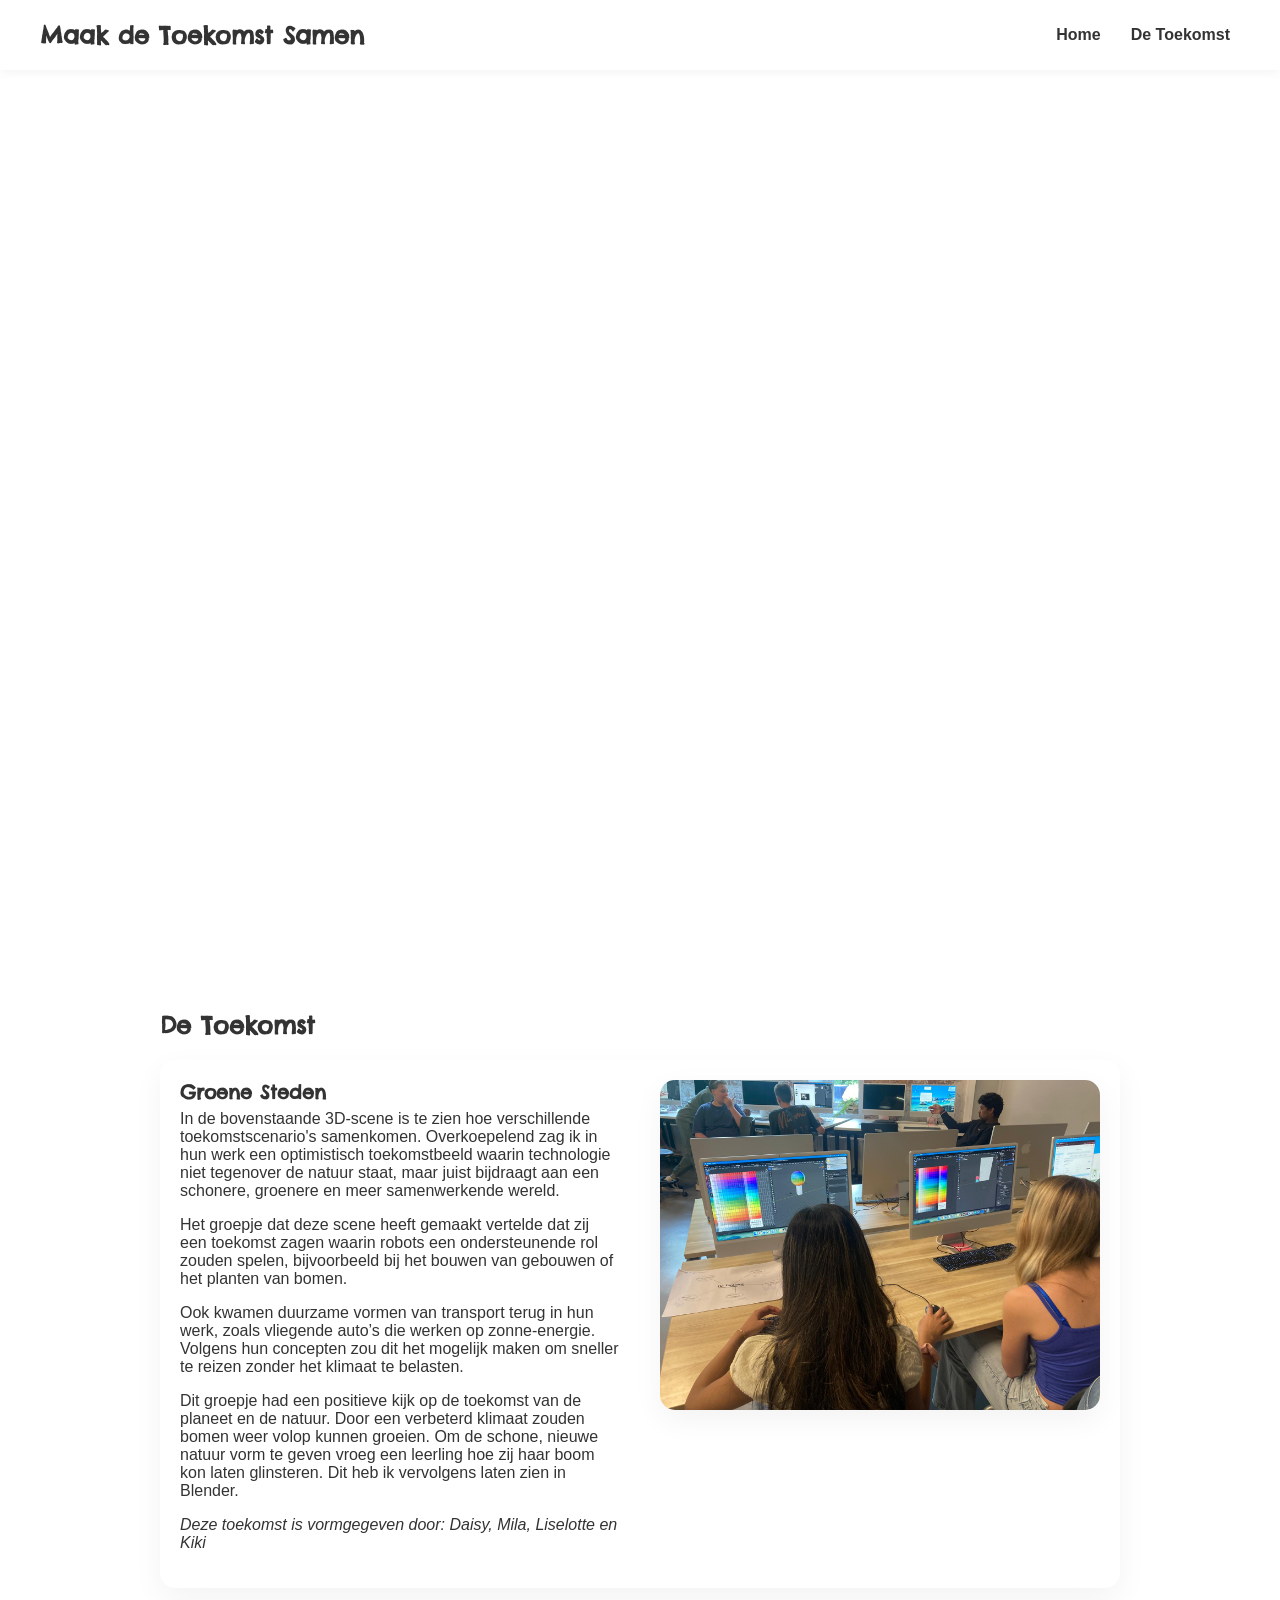
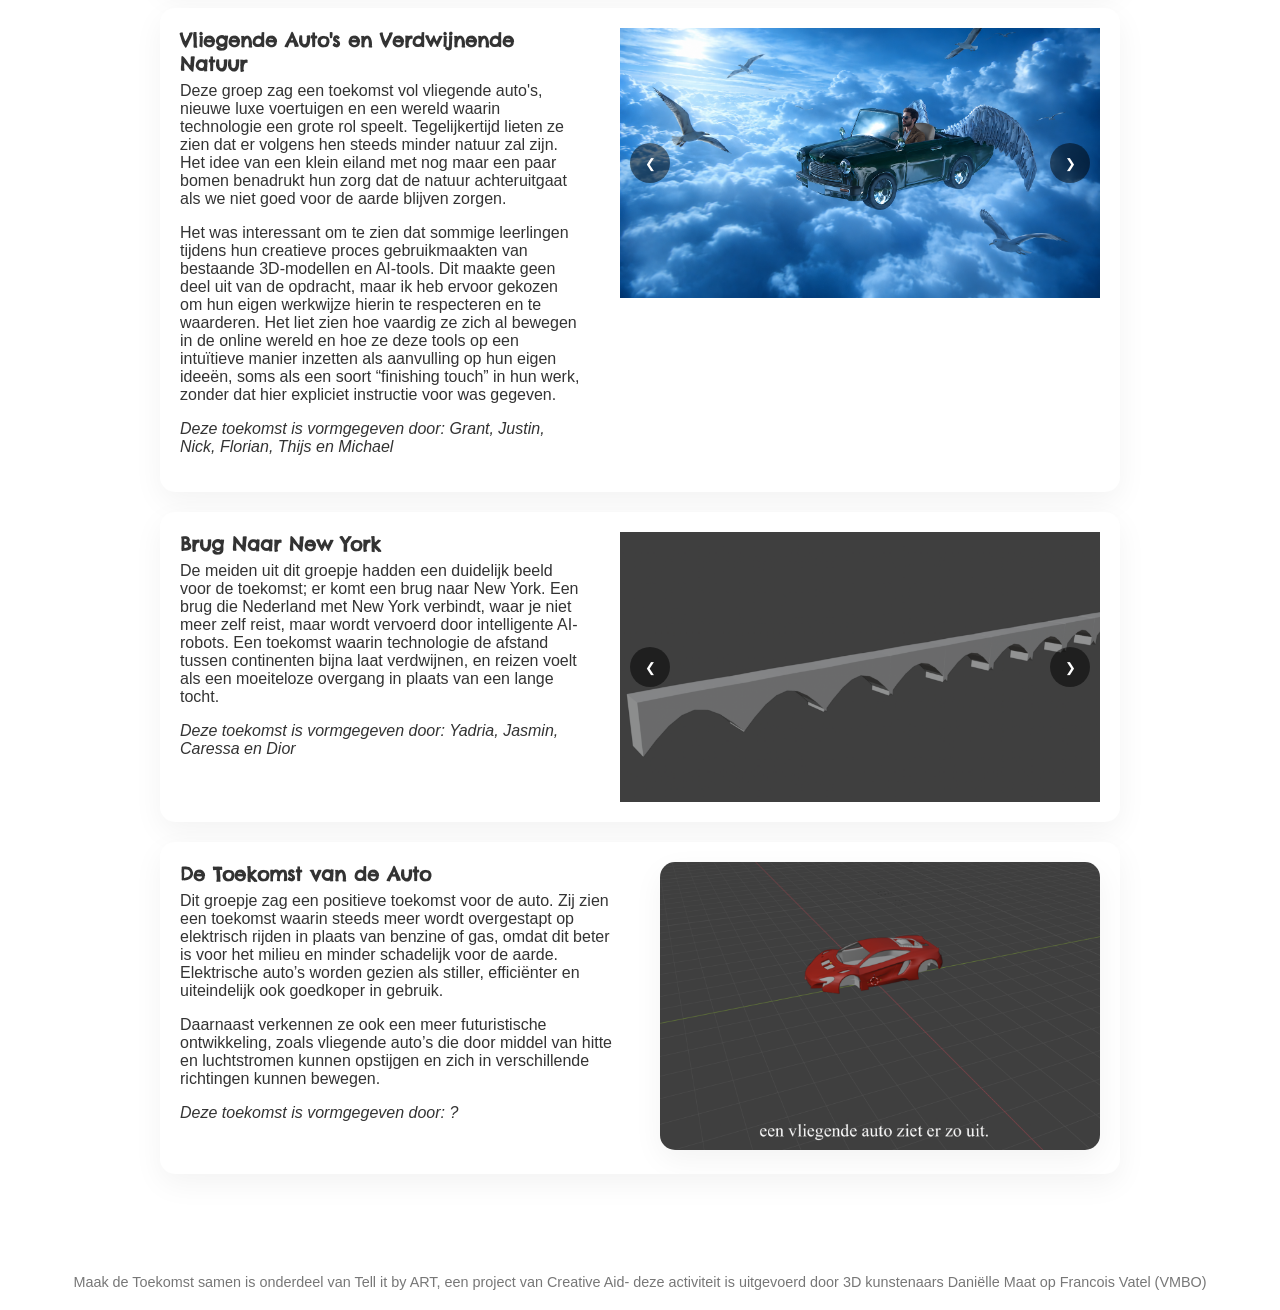
<file: detoekomst.html>
<!DOCTYPE html>
<html lang="nl">
<head>
  <meta charset="UTF-8">
  <meta name="viewport" content="width=device-width, initial-scale=1.0">

  <title>De Toekomst - Maak de Toekomst Samen</title>

  <!-- Fonts -->
  <link href="https://fonts.googleapis.com/css2?family=Chelsea+Market&display=swap" rel="stylesheet">

  <!-- CSS FILE -->
  <link rel="stylesheet" href="style.css">
</head>

<body>

<header>
  <h2>Maak de Toekomst Samen</h2>

  <nav>
    <a href="index.html">Home</a>
    <a href="detoekomst.html">De Toekomst</a>
  </nav>
</header>

<!-- SPLINE FULLSCREEN -->
<section class="spline-wrapper">
  <iframe src="https://my.spline.design/werkvandeleerlingen-XP88QnI9CkJHLaiUpOFDFoOU/"></iframe>
</section>

<!-- CONTENT -->
<section class="container">

  <h1>De Toekomst</h1>

  <!-- CARD 1 -->
 <div class="card split-card">

  <div class="split-text">
    <h3>Groene Steden</h3>

    <p>
  In de bovenstaande 3D-scene is te zien hoe verschillende toekomstscenario's samenkomen.
  Overkoepelend zag ik in hun werk een optimistisch toekomstbeeld waarin technologie niet
  tegenover de natuur staat, maar juist bijdraagt aan een schonere, groenere en meer
  samenwerkende wereld.
</p>

<p>
  Het groepje dat deze scene heeft gemaakt vertelde dat zij een toekomst zagen waarin robots
  een ondersteunende rol zouden spelen, bijvoorbeeld bij het bouwen van gebouwen of het planten
  van bomen.
</p>

<p>
  Ook kwamen duurzame vormen van transport terug in hun werk, zoals vliegende auto’s die werken
  op zonne-energie. Volgens hun concepten zou dit het mogelijk maken om sneller te reizen zonder
  het klimaat te belasten.
</p>

<p>
  Dit groepje had een positieve kijk op de toekomst van de planeet en de natuur. Door een verbeterd
  klimaat zouden bomen weer volop kunnen groeien. Om de schone, nieuwe natuur vorm te geven vroeg een leerling hoe zij haar boom kon laten glinsteren.
  Dit heb ik vervolgens laten zien in Blender.
</p>

    <p class="studenten">
      <em>Deze toekomst is vormgegeven door: Daisy, Mila, Liselotte en Kiki</em>
    </p>
  </div>

  <div class="split-image">
    <img src="images/daisyenmila.jpeg" alt="Toekomst visualisatie">
  </div>

</div>
  <!-- CARD 2 -->
<!-- WAVE / TRANSITION -->
<div class="wave-divider"></div>

<!-- FULLSCREEN IMAGE SECTION -->
<div class="card split-card">

  <div class="split-text">
    <h3>Vliegende Auto's en Verdwijnende Natuur</h3>

    <p>
  Deze groep zag een toekomst vol vliegende auto's, nieuwe luxe voertuigen en een wereld waarin technologie een grote rol speelt. Tegelijkertijd lieten ze zien dat er volgens hen steeds minder natuur zal zijn. Het idee van een klein eiland met nog maar een paar bomen benadrukt hun zorg dat de natuur achteruitgaat als we niet goed voor de aarde blijven zorgen.
    <p>
  Het was interessant om te zien dat sommige leerlingen tijdens hun creatieve proces gebruikmaakten van bestaande 3D-modellen en AI-tools. Dit maakte geen deel uit van de opdracht, maar ik heb ervoor gekozen om hun eigen werkwijze hierin te respecteren en te waarderen.   Het liet zien hoe vaardig ze zich al bewegen in de online wereld en hoe ze deze tools op een intuïtieve manier inzetten als aanvulling op hun eigen ideeën, soms als een soort “finishing touch” in hun werk, zonder dat hier expliciet instructie voor was gegeven.
    </p>    
     <p>
  <em>Deze toekomst is vormgegeven door: Grant, Justin, Nick, Florian, Thijs en Michael</em>
    </p>
  </div>

<div class="carousel">
  <img src="images/Grant.png" class="active">
  <img src="images/Grant2.jpeg">
  <img src="images/michael1.jpeg">
  <img src="images/michael3.png">
  <img src="images/mercedes.png">
  <img src="images/Wereld.png">

  <button class="prev">❮</button>
  <button class="next">❯</button>
</div>

</div>
  <!-- CARD 3 -->
   <!-- WAVE / TRANSITION -->
<div class="wave-divider"></div>

<!-- FULLSCREEN IMAGE SECTION -->
<div class="card split-card">

  <div class="split-text">
    <h3>Brug Naar New York</h3>

    <p>
De meiden uit dit groepje hadden een duidelijk beeld voor de toekomst; er komt een brug naar New York. Een brug die Nederland met New York verbindt, waar je niet meer zelf reist, maar wordt vervoerd door intelligente AI-robots. Een toekomst waarin technologie de afstand tussen continenten bijna laat verdwijnen, en reizen voelt als een moeiteloze overgang in plaats van een lange tocht. 
   </p>
 </p>
<em>Deze toekomst is vormgegeven door: Yadria, Jasmin, Caressa en Dior</em>
    </p>
  </div>

  <div class="carousel">
  <img src="images/NY1.png" class="active">
  <img src="images/NY2.png">
  <img src="images/NY3.png">

  <button class="prev">❮</button>
  <button class="next">❯</button>
</div>

</div>
<!-- CARD 4 -->
<div class="wave-divider"></div>

<div class="card split-card">

  <div class="split-text">
    <h3>De Toekomst van de Auto</h3>

    <p>
Dit groepje zag een positieve toekomst voor de auto. Zij zien een toekomst waarin steeds meer wordt overgestapt op elektrisch rijden in plaats van benzine of gas, omdat dit beter is voor het milieu en minder schadelijk voor de aarde. Elektrische auto’s worden gezien als stiller, efficiënter en uiteindelijk ook goedkoper in gebruik.    </p>

    <p>
Daarnaast verkennen ze ook een meer futuristische ontwikkeling, zoals vliegende auto’s die door middel van hitte en luchtstromen kunnen opstijgen en zich in verschillende richtingen kunnen bewegen.    </p>

    <p class="studenten">
      <em>Deze toekomst is vormgegeven door: ?</em>
    </p>
  </div>

  <div class="split-image">
    <img src="images/vliegendeauto.png">
  </div>

</div>
</section>

<footer>
Maak de Toekomst samen is onderdeel van Tell it by ART, een project van
Creative Aid- deze activiteit is uitgevoerd door 3D kunstenaars Daniëlle
Maat op Francois Vatel (VMBO)
</footer>

  <!-- AL JE CONTENT -->

  <!-- CAROUSEL SCRIPT HIER -->
<script>
document.addEventListener("DOMContentLoaded", () => {

  const carousels = document.querySelectorAll('.carousel');

  carousels.forEach((carousel) => {
    const images = carousel.querySelectorAll('img');
    const prevBtn = carousel.querySelector('.prev');
    const nextBtn = carousel.querySelector('.next');

    if (!prevBtn || !nextBtn || images.length === 0) return;

    let current = 0;
    let interval;

    function showImage(index) {
      images[current].classList.remove('active');
      current = (index + images.length) % images.length;
      images[current].classList.add('active');
    }

    function nextImage() {
      showImage(current + 1);
    }

    function prevImage() {
      showImage(current - 1);
    }

    function startAutoplay() {
      interval = setInterval(nextImage, 4000);
    }

    function resetAutoplay() {
      clearInterval(interval);
      startAutoplay();
    }

    nextBtn.addEventListener('click', (e) => {
      e.stopPropagation();
      nextImage();
      resetAutoplay();
    });

    prevBtn.addEventListener('click', (e) => {
      e.stopPropagation();
      prevImage();
      resetAutoplay();
    });

    startAutoplay();
  });

});
</script>
</body>
</html>
</file>
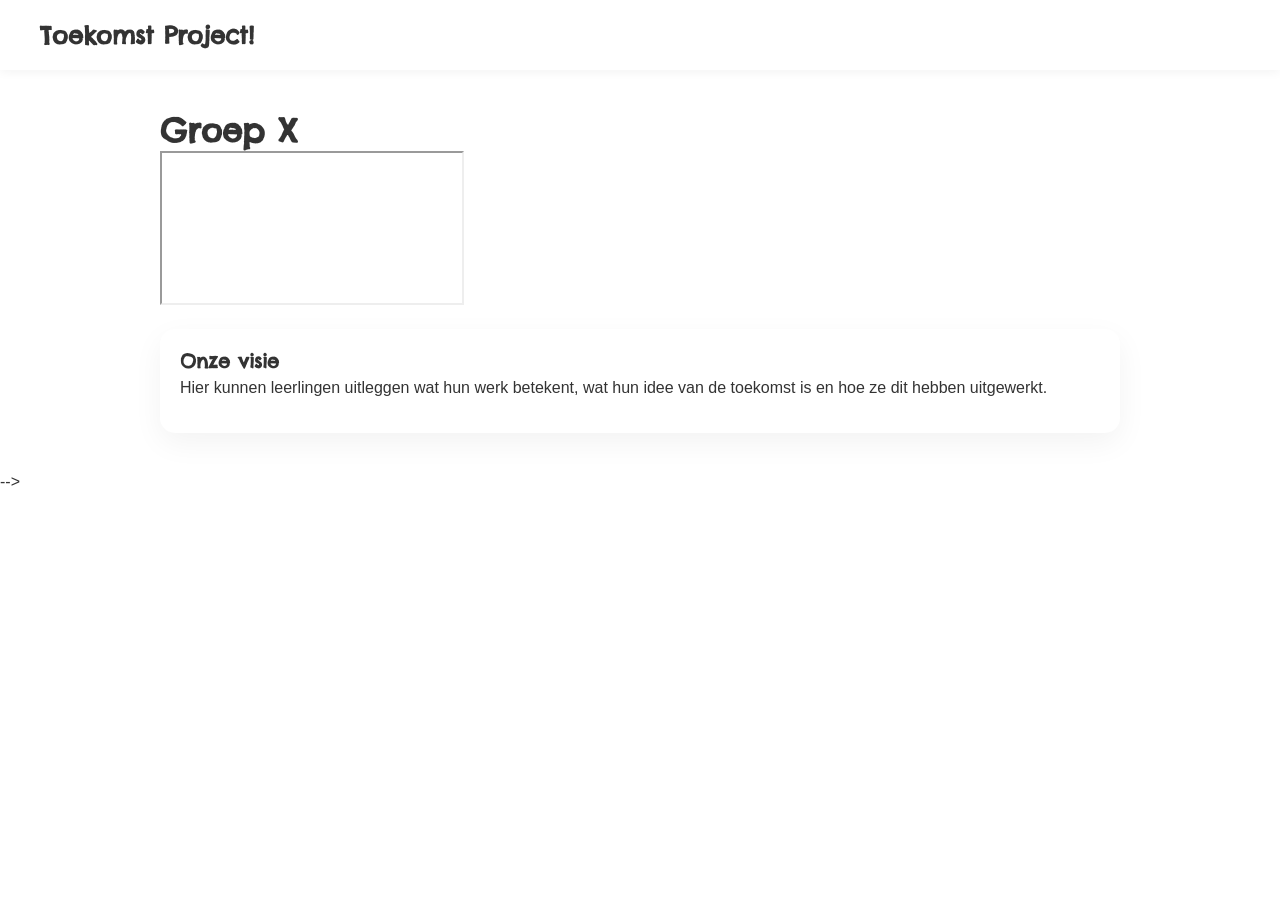
<file: Groep1.html>
<!DOCTYPE html>
<html lang="nl">
<head>
  <meta charset="UTF-8">
  <meta name="viewport" content="width=device-width, initial-scale=1.0">
  <title>Groep 1</title>
  <link href="https://fonts.googleapis.com/css2?family=Chelsea+Market&display=swap" rel="stylesheet">
  <link rel="stylesheet" href="style.css">
</head>
<body>

<header>
  <h2>Toekomst Project!</h2>
</header>

<div class="container">
  <h1>Groep X</h1>

  <iframe src="https://my.spline.design/untitled-JIneDwUcEeanzhEmgSItXfxA/"></iframe>

  <div class="card">
    <h3>Onze visie</h3>
    <p>
      Hier kunnen leerlingen uitleggen wat hun werk betekent, wat hun idee van de toekomst is en hoe ze dit hebben uitgewerkt.
    </p>
  </div>
</div>

</body>
</html>
-->
</file>
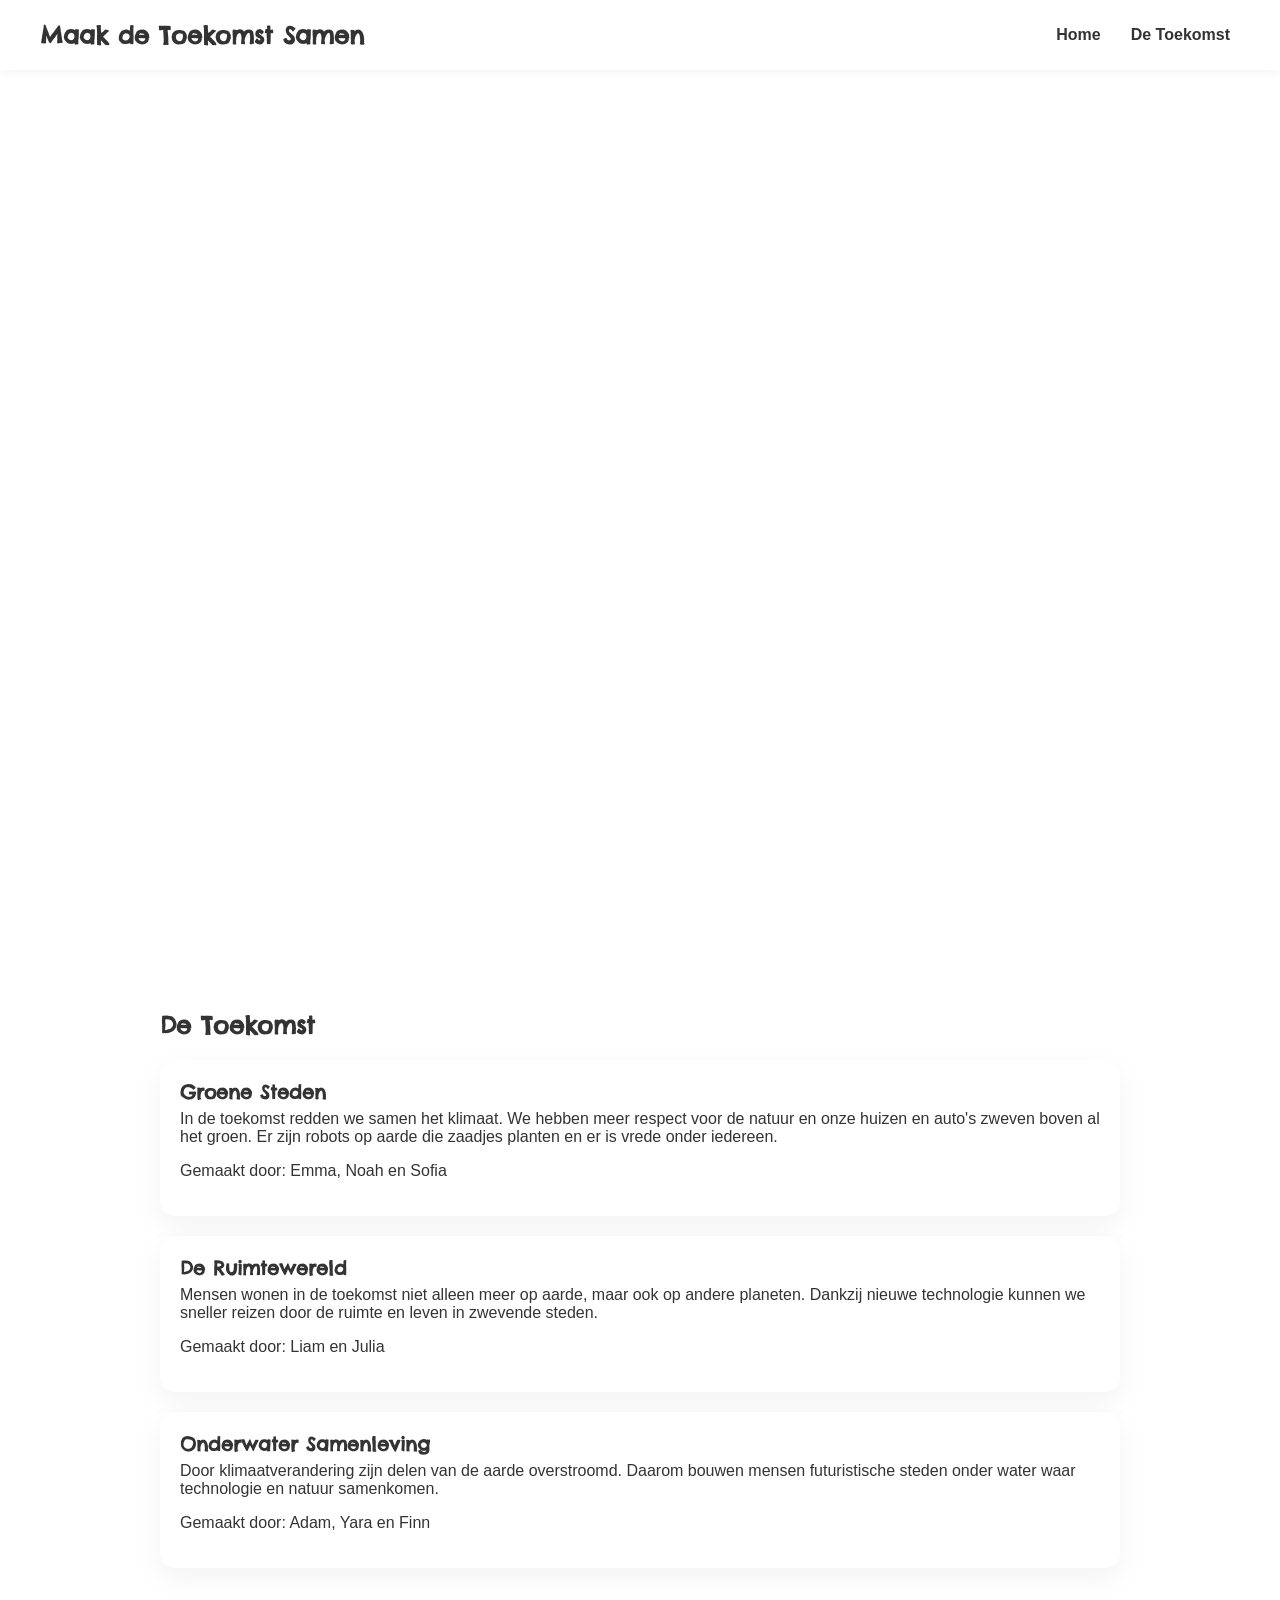
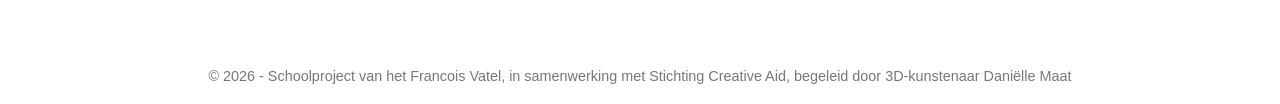
<file: groep1.html>
<!DOCTYPE html>
<html lang="nl">
<head>
  <meta charset="UTF-8">
  <meta name="viewport" content="width=device-width, initial-scale=1.0">

  <title>Groep 1 - Maak de Toekomst Samen</title>

  <!-- Fonts -->
  <link href="https://fonts.googleapis.com/css2?family=Chelsea+Market&display=swap" rel="stylesheet">

  <!-- CSS FILE -->
  <link rel="stylesheet" href="style.css">
</head>

<body>

<header>
  <h2>Maak de Toekomst Samen</h2>

  <nav>
    <a href="index.html">Home</a>
    <a href="groep1.html">De Toekomst</a>
  </nav>
</header>

<!-- SPLINE FULLSCREEN -->
<section class="spline-wrapper">
  <iframe src="https://my.spline.design/werkvandeleerlingen-XP88QnI9CkJHLaiUpOFDFoOU/"></iframe>
</section>

<!-- CONTENT -->
<section class="container">

  <h1>De Toekomst</h1>

  <!-- CARD 1 -->
  <div class="card">

    <h3>Groene Steden</h3>

    <p>
      In de toekomst redden we samen het klimaat. We hebben meer respect voor de natuur en onze huizen en auto's zweven boven al het groen. Er zijn robots op aarde die zaadjes planten en er is vrede onder iedereen.
    </p>

    <p class="studenten">
      Gemaakt door: Emma, Noah en Sofia
    </p>

  </div>

  <!-- CARD 2 -->
  <div class="card">

    <h3>De Ruimtewereld</h3>

    <p>
      Mensen wonen in de toekomst niet alleen meer op aarde, maar ook op andere planeten. Dankzij nieuwe technologie kunnen we sneller reizen door de ruimte en leven in zwevende steden.
    </p>

    <p class="studenten">
      Gemaakt door: Liam en Julia
    </p>

  </div>

  <!-- CARD 3 -->
  <div class="card">

    <h3>Onderwater Samenleving</h3>

    <p>
      Door klimaatverandering zijn delen van de aarde overstroomd. Daarom bouwen mensen futuristische steden onder water waar technologie en natuur samenkomen.
    </p>

    <p class="studenten">
      Gemaakt door: Adam, Yara en Finn
    </p>

  </div>

</section>
<footer>
  © 2026 - Schoolproject van het Francois Vatel, in samenwerking met Stichting Creative Aid, begeleid door 3D-kunstenaar Daniëlle Maat 
</footer>

</body>
</html>
</file>
<file: style.css>
* {
  margin: 0;
  padding: 0;
  box-sizing: border-box;
}

/* =========================
   BASE
========================= */

:root {
  --accent: orange;
  --accent-hover: #ff7a00;
}

body {
  margin: 0;
  font-family: Arial, sans-serif;
  background: white;
  color: #333;
}

/* Headers */
h1, h2, h3 {
  font-family: 'Chelsea Market', cursive;
  margin: 0;
}

/* =========================
   NAV / HEADER
========================= */

header {
  width: 100%;
  display: flex;
  justify-content: space-between;
  align-items: center;

  padding: 0 40px;
  height: 70px;

  background: white;
  position: sticky;
  top: 0;
  z-index: 1000;

  box-shadow: 0 2px 10px rgba(0,0,0,0.05);
}
nav {
  display: flex;
  align-items: center;
  gap: 10px;
}
nav a {
  margin: 0 10px;
  text-decoration: none;
  color: #333;
  font-weight: bold;
  position: relative;
}

nav a::after {
  content: '';
  position: absolute;
  width: 0%;
  height: 3px;
  background: var(--accent);
  left: 0;
  bottom: -5px;
  transition: 0.3s;
}

nav a:hover::after {
  width: 100%;
}

/* =========================
   HERO (LANDING PAGE)
========================= */

.hero {
  background: linear-gradient(180deg, #dcf3ff, white);
  padding: 120px 20px;
  text-align: center;
  position: relative;
  overflow: hidden;
}

.hero h1 {
  font-size: 3em;
}

.hero p {
  max-width: 700px;
  margin: 20px auto;
  font-size: 1.1em;
  line-height: 1.6;
}

/* =========================
   BUTTONS
========================= */

.btn {
  background: var(--accent);
  color: white;
  padding: 12px 25px;
  border: none;
  border-radius: 30px;
  cursor: pointer;
  display: inline-block;
  text-decoration: none;
  transition: 0.3s ease;
}

.btn:hover {
  background: var(--accent-hover);
  transform: scale(1.05);
}

/* =========================
   CONTAINERS
========================= */

.text-content {
    max-width: 1000px;
    margin: 0 auto;
}

.container {
    max-width: 1000px;
    margin: 0 auto;
  padding: 40px 20px;
}

/* =========================
   SPLINE (GROEP PAGINA'S)
========================= */

.spline-wrapper {
  position: relative;
  height: 100vh;
  overflow: hidden;
}

.spline-wrapper iframe {
  width: 100%;
  height: 100%;
  border: none;
  display: block;
}

/* alleen onderkant fade */
.spline-wrapper::after {
  content: "";
  position: absolute;
  bottom: 0;
  left: 0;
  width: 100%;
  height: 140px;
  background: linear-gradient(to top, white, transparent);
  z-index: 2;
  pointer-events: none;
}
/* =========================
   CARDS (TEKST BLOKKEN)
========================= */

.card {
  background: white;
  padding: 20px;
  border-radius: 15px;
  margin-top: 20px;
  box-shadow: 0 10px 30px rgba(0,0,0,0.05);
  transition: transform 0.3s ease;
  overflow: hidden;
}

.card:hover {
  transform: translateY(-5px);
}

/* =========================
   VIDEO
========================= */

video {
  width: 100%;
  border-radius: 15px;
  margin-top: 20px;
}

/* =========================
   ANIMATIONS
========================= */

@keyframes fadeIn {
  from {
    opacity: 0;
    transform: translateY(20px);
  }
  to {
    opacity: 1;
    transform: translateY(0);
  }
}

/* =========================
   FOOTER
========================= */

footer {
  text-align: center;
  padding: 20px;
  font-size: 0.9em;
  color: #777;
  margin-top: 40px;
}
/* =========================
   IMAGES
========================= */
.image-wrapper {
  width: 100%;
  height: 100vh;
  display: flex;
  justify-content: center;
  align-items: center;
  padding: 60px 20px;
  box-sizing: border-box;
}

.image-wrapper img {
  width: 90%;
  max-width: 1100px;
  height: 80vh;
  object-fit: cover;

  border-radius: 24px;
  box-shadow: 0 20px 60px rgba(0, 0, 0, 0.15);

  transition: transform 0.4s ease, box-shadow 0.4s ease;
}

/* hover effect */
.image-wrapper img:hover {
  transform: scale(1.02);
  box-shadow: 0 30px 80px rgba(0, 0, 0, 0.2);
}
.section {
  max-width: 900px;
  margin: 0 auto;
  padding: 0 20px;
}

.split-card {
  display: flex;
  gap: 40px;
  align-items: flex-start;
}

.split-text {
  flex: 1;
  min-width: 0; /* 🔥 BELANGRIJK: voorkomt squish/overflow issues */
}

.carousel {
  flex: 1.2; /* 🔥 carousel iets groter dan tekst */
  min-width: 0;
}

/* image in card stijl */
.split-image img {
  width: 100%;
  border-radius: 15px;
  box-shadow: 0 10px 30px rgba(0,0,0,0.05);
  transition: transform 0.3s ease;
}

/* zelfde hover als card */
.split-card:hover img {
  transform: scale(1.02);
}

/* tekst helft */
.split-text {
  flex: 1;
}

/* image helft */
.split-image {
  flex: 1;
}

/* responsive */
@media (max-width: 1000px) {
  .split-card {
    flex-direction: column;
  }
}


/* alle images boven elkaar */
.carousel {
  position: relative;

  width: 100%;
  max-width: 100%; /* belangrijk: blijft binnen card */
  
  aspect-ratio: 16 / 9; /* 🔥 FIX: bepaalt hoogte automatisch */
  
  overflow: visible;
  border-radius: 15px;

  background: #eee; /* fallback als image laadt */
}

/* alle images liggen op elkaar */
.carousel img {
  position: absolute;
  inset: 0;
  width: 100%;
  height: 100%;
  object-fit: cover;
   z-index: 1;

  opacity: 0;
  transition: opacity 0.6s ease;
}

/* CAROUSEL */
.carousel img.active {
  opacity: 1;
}

/* buttons */
.carousel button {
  position: absolute;
  top: 50%;
  transform: translateY(-50%);

  background: rgba(0,0,0,0.5);
  color: white;
  border: none;

  width: 40px;
  height: 40px;
  border-radius: 50%;

  cursor: pointer;
  z-index: 9999;
  pointer-events: auto;
}

.prev { left: 10px; }
.next { right: 10px; }

.landing-split {
  display: flex;
  gap: 40px;
  align-items: flex-start;

  /* 🔥 BELANGRIJK: zelfde breedte als container */
  max-width: 1000px;
  margin: 0 auto;

  /* geen extra “card look” effecten */
  box-shadow: none;
  background: transparent;
  padding: 40px 20px;
}

/* tekst en image gelijk verdeeld */
.landing-split .split-text {
  flex: 0.8;
}

.landing-split .split-image {
  flex: 1.4;
}

/* image clean zonder shadow/hover */
.landing-split .split-image img {
  width: 100%;
  border-radius: 15px;
  object-fit: cover;
  box-shadow: none;
  transition: none;
}

/* responsive */
@media (max-width: 1000px) {
  .landing-split {
    flex-direction: column;
     margin-bottom: 10px;
  }
}
.landing-split:hover {
  transform: none !important;
}
/* haalt ruimte tussen deze 2 blocks weg */
.no-gap-bottom {
  margin-bottom: 0 !important;
  padding-bottom: 10px; /* voorkomt “plak-gevoel” */
}

.no-gap-top {
   margin-top: 0 !important;
  padding-top: 10px;
}
.no-gap-bottom + .card {
  margin-top: 0 !important;
}

p {
  margin-bottom: 16px;
}
ul { 
  margin-bottom: 16px;
}

h3{
  margin-bottom: 6px;
}

@media (max-width: 768px) {

  header {
    padding: 10px 15px;
    height: auto;
    flex-direction: column;
    align-items: flex-start;
    gap: 10px;
  }

  nav {
    width: 100%;
    justify-content: space-between;
    flex-wrap: wrap;
  }

  nav a {
    margin: 5px 0;
    font-size: 14px;
  }
}
#intro {
  margin-top: 20px;
}
.video-card {
  margin-top: 60px;
}
.hero-logos {
  display: flex;
  justify-content: center;
  align-items: center;
  gap: 50px; /* verder uit elkaar */
  margin: 20px 0 30px;
}

.hero-logos img {
  height: 150px; /* kleiner */
  width: auto;
  object-fit: contain;

  transition: transform 0.3s ease, box-shadow 0.3s ease;
  filter: drop-shadow(0 6px 5px rgba(0,0,0,0.15));
}

.hero-logos img:hover {
  transform: translateY(-3px) scale(1.05);
  filter: drop-shadow(0 6px 10px rgba(0,0,0,0.25));
}
</file>
